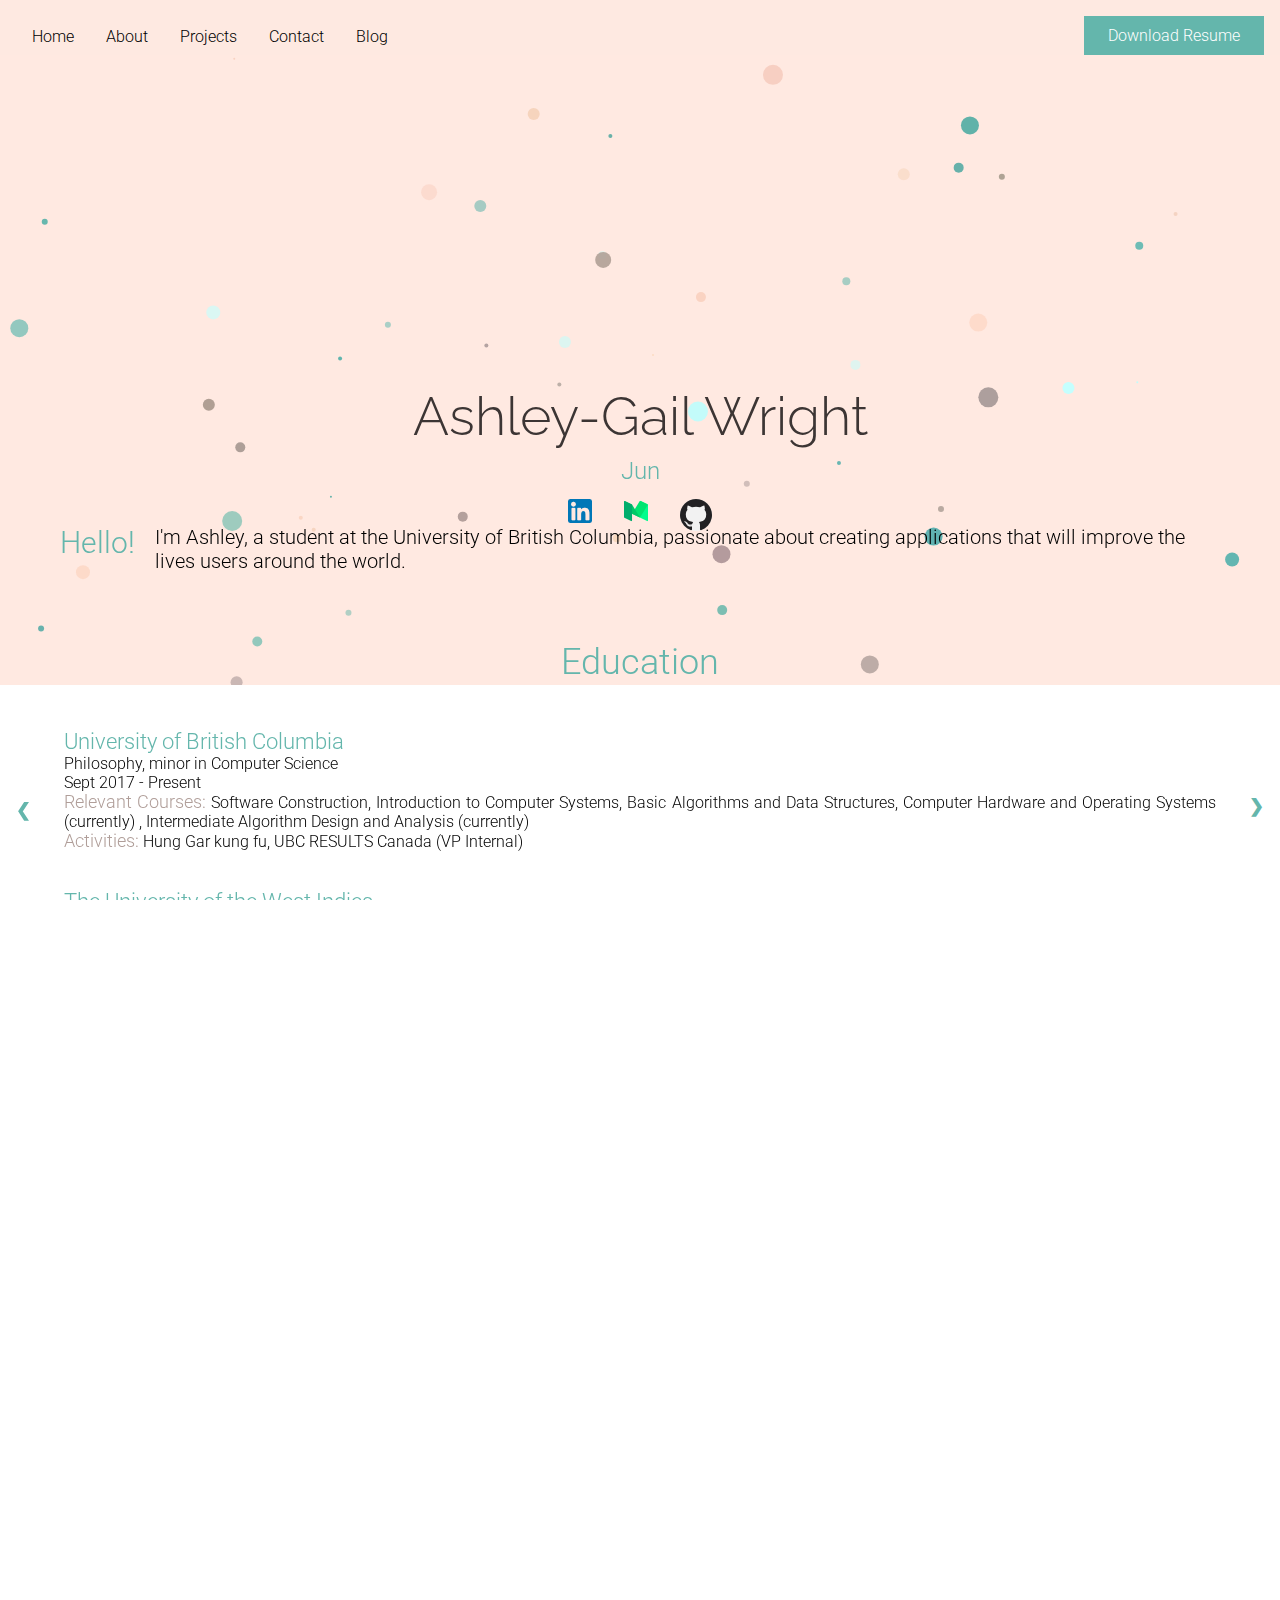
<file: index.html>
﻿<!DOCTYPE html>
<html lang="en">

<head>
    <meta charset="utf-8">
    <meta name="viewport" content="width=device-width, initial-scale=1, shrink-to-fit=no">
    <meta name="keywords" content="ashley-gail wright, ashley-gail, ashley wright,
                                    software developer, computer science, student,
                                    personal webpage">
    <meta name="description" content="Ashley-Gail Wright is a junior software developer currently majoring in
                                        Computer Science at the University of the British Columbia.">
    <meta name="author" content="Ashley-Gail Wright">
    <meta http-equiv="x-ua-compatible" content="ie=edge">
    <title>Ashley-Gail Wright</title>
    <link rel="icon" href="AW1.png">
    <!--Font-->
    <link href="https://fonts.googleapis.com/css?family=Raleway|Roboto:300,400" rel="stylesheet">

    <!-- CSS Files -->
    <link href="css/style.css" rel="stylesheet">

    <!-- JQuery -->
    <script src="https://ajax.googleapis.com/ajax/libs/jquery/3.3.1/jquery.min.js"></script>

    <!--Javascript Files-->
    <script src="js/particle.js" async></script>
    <script src="js/ticker.js" async></script>
    <script src="js/slideshow.js" async></script>


</head>
<body>
    <!--Container-->
    <div id="container">
        <!--Header-->
        <div id="header">
            <!--Top Bar-->
            <div class="flex-container" id="top-bar">
               
                <!--Navigation Bar-->
                <ul class="nav" id="nav-bar">
                    <li><a href="#header">Home </a> </li>
                    <li><a href="#about">About </a> </li>
                    <li><a href="#project">Projects </a> </li>
                    <li><a href="#contact">Contact </a> </li>
                    <li><a href="211.html">Blog </a> </li>
                </ul>
                <!--End of Navigation Bar-->

                <!-- Download Button-->
                <div class="flex-top-bar-item" id="download-button">
                    <a class="button" href="Ashley-Gail Wright Resume.pdf"><span id="download">Download</span> Resume </a>
                </div>
                <!-- End of Download Button -->
            </div>
            <!--End of Top Bar -->

            <!--Name/Heading Section-->
            <div id="main-heading">
                <canvas id="canvas"></canvas> <!--Particle Background-->
                <h1>Ashley-Gail Wright</h1> <!--Main Heading-->
                <p><span class="message-cycler" data-period="1500" data-rotate='["Junior Software Developer", "Dreamer", "Problem Solver"]'></span></p><!--Description Ticker-->
               
                <!--Social Media-->
                <div id="social-media-intro">
                    <!-- Icons gotten from https://www.flaticon.com/authors/freepik-->
                    <a href="https://www.linkedin.com/in/ashley-gail-wright-a8257b125/" target="_blank">
                        <img src="images/linkedin.png" alt="LinkedIn">
                    </a>
                    <a href="https://medium.com/@ashley.gail.wright" target="_blank">
                        <img src="images/medium.png" alt="Medium">
                    </a>
                    <a href="https://github.com/ashwri" target="_blank">
                        <img src="images/github.png" alt="Github">
                    </a>
                </div>
                <!--End of Social Media-->

            </div>
            <!--End of Name/Heading Section-->

            <!--Intro Content-->           
            <div id="intro" class= "flex-container">
                <div id="hello" class="fade-in disappear"> Hello!</div>
                <div id="intro-paragraph" class="fade-in">
                   <p> <span id="hello2">Hello! </span>I'm Ashley, a student at the University of British Columbia,
                    passionate about creating applications that will improve the lives users around the world. 
                    </p>
                </div>
           </div>
           <!--End of Intro Content-->
            
        </div>
        <!-- End of Header-->
       
        <!--Content-->
        <div class="flex-content">
            <!--About-->
            <div class="flex-content-item section" id="about">
               <!-- <!--Main Slide (Slide 1)
                <div id="about-intro" class="slides fade">

                    <h2> About </h2>
                    <p>
                        It's interesting how what should have been the easiest part of developing this personal webpage, 
                        turned out to to be the absolute hardest aspect. This introduction about myself turned out to be the hardest
                        part of this project. While reflecting on the perfect thing to say, I have found that there is no perfect thing.
                        I am no perfect being but the beauty of it all is that I am still learning about me.  With each experience 
                        and with each interaction I learn more about what I like,
                        what I dislike and most importantly, that I am growing and evolving each day. My beleifs and perspectives are 
                        evolving as I become more aware of myself and everything around me. <br /> </br>

                        Though I am unable to wri

                   
                        
                        
                        Lorem ipsum dolor sit amet, consectetur adipiscing elit, sed do eiusmod tempor incididunt ut
                        labore et dolore magna aliqua. Ut enim ad minim veniam, quis nostrud exercitation ullamco laboris
                        nisi ut aliquip ex ea commodo consequat. Duis aute irure dolor in reprehenderit in voluptate velit.
                        "Lorem ipsum dolor sit amet, consectetur adipiscing elit, sed do eiusmod tempor incididunt ut
                        labore et dolore magna aliqua. <span class="disappear">
                            Ut enim ad minim veniam, quis nostrud exercitation ullamco laboris
                            nisi ut aliquip ex ea commodo consequat. Duis aute iru "Lorem ipsum dolor sit amet, consectetur adipiscing elit, sed do eiusmod tempor incididunt ut
                            labore et dolore magna aliqua. Ut enim ad minim veniam, quis nostrud exercitation ullamco laboris
                            nisi ut aliquip ex ea commodo consequat. Duis aute iru
                        </span>
                        // Things to talk about : Software development - efficiency, adaptability, improving lives
                        // Interest in self-imrpovement and perpetually learning
                        // Interest in learning to ice-skate (can talk a bit about experience), tie dye and what it taught me, hung gar kung fu (and why I chose to do it) and
                        // recommend that everyone who is able, integrate some physical activity into their lives
                        //interest in doing yoga this semester
                    </p>
                </div>
                <!--End of Slide 1-->
                <!--Education Slide: Slide 2-->
                <div id="education" class="slides fade">
                    <h2> Education </h2>

                    <p>
                        <span class="slides-university"><span class="min-disappear"> The </span>University of British Columbia</span><br>
                        <span class="slides-course"> Philosophy, minor in <span class="min-disappear appear"> Computer Science</span> <span class="min-appear"> CS</span></span><br>
                        <span class="slides-date">Sept 2017 - Present</span><br>
                        <span class="disappear">
                            <span class="edu-subheading"> Relevant Courses: </span> Software Construction, Introduction to Computer Systems,
                            Basic Algorithms and Data Structures, Computer Hardware and Operating Systems <span>(currently)</span> ,
                            Intermediate Algorithm Design and Analysis <span>(currently)</span>
                            <br>
                            <span class="edu-subheading">Activities:</span> Hung Gar kung fu, UBC RESULTS Canada (VP Internal)
                        </span>
                        </span> <br><br>
                        <span class="slides-university">The University of the West Indies</span><br>
                        <span class="slides-course">Computer Science</span><br>
                        <span class="slides-date">Sept 2015 - Dec 2016</span><br>
                        <span class="disappear">
                            <span class="edu-subheading"> Relevant Courses:</span> Introduction to Object-Oriented Programming <br />
                            <span class="edu-subheading">Activities: </span> UWI Student Emergency Response Team
                        </span>
                    </p>
                </div>
                <!--End of Slide 2-->
                <!-- Experience Slide: Slide 3-->
                <div id="experience" class="slides fade">
                    <h2> Experience </h2>

                    <p>
                        <span class="slides-university">Software Engineer Intern</span><br>
                        <span class="slides-course"> Google</span><br>
                        <span class="slides-date">June 2019 - Present</span><br>
                        <span class="disappear">
                           
                        </span>
                        </br>
                        <span class="slides-university">Sports Statistician</span><br>
                        <span class="slides-course"> The University of British Columbia</span><br>
                        <span class="slides-date">Sept 2017 - Present</span><br>
                        <span class="disappear">
                             <span class="edu-subheading"> Accurately record </span> the satistics of varsity sporting
                            events.</br>
                            <span class="edu-subheading"> Improved the efficiency </span> and accuracy of the team's
                            statistics record through providing a more effective way of statistics keeping.
                        </span>
                        <br>
                        <span class="slides-university">Front-End Developer</span><br>
                        <span class="slides-course">Ashbiz Pharmacy Ltd</span><br>
                        <span class="slides-date">May 2018 - Aug 2018</span><br>
                        <span class="disappear">
                            <span class="edu-subheading"> Assisted </span> in the redesign of the pharmacy website.<br />
                            <span class="edu-subheading"> Improved </span> on the ideas for additional features for the website.<br />
                            <span class="edu-subheading"> Created​ </span> responsive web pages through the use of HTML, CSS, Javascript, Bootstrap and Angular Js.

                        </span>
                    </p>
                </div>
                <!--End of Slide 3-->
                <!--Ideology : Slide 4-->
                <div id="ideology" class="slides fade">
                    <h2> Ideology </h2>
                    <div id="ideologies">
                        <div class="icon">
                            <img class="disappear min-disappear appear" src="images/icons/dreambig.png" />
                           
                            <p>
                                <span class="ideology-title">Dream Big</span> 
                                    I believe in keeping my inner child alive by dreaming big. <span class="ideology-text"> I try
                                    my hardest to not to put any limits or constraints on my dreams -- regardless of how "unrealistic" they might seem.
                                </span>
                            </p>
                        </div>
                        <div class="icon">
                            <img class="disappear min-disappear appear" src="images/icons/positive.png" />
                            
                            <p>
                                <span class="ideology-title">Be Optimistic</span> 
                                    Being positive is essential to success and growth but
                                    has been the hardest for me to maintain. <span class="ideology-text"> I intend to keep adjusting  my perspectives and approaches
                                    to align with this.
                                </span>
                            </p>
                        </div>
                        <div class="icon">
                            <img class="disappear min-disappear appear" src="images/icons/progress.png" />
                          
                            <p>
                                <span class="ideology-title">Progress > Perfection</span> <span class="ideology-text">
                                    For a long time I struggled with getting things
                                    right on the first try. Failure wasn't an option -- an unhealthy belief. </span> Focusing on progress gives me the
                                    space to grow and thrive at my own pace.
                                
                            </p>
                        </div>
                        <div class="icon">
                            <img class="disappear min-disappear appear" src="images/icons/patience.png" />
                            <p>
                                <span class="ideology-title">Be Patient</span> <span class="ideology-text">
                                    In the era where everything seems to happen instantaneously,
                                    it can sometimes be hard to practice patience.  </span> Practising patience allows me to slow down and appreciate the journey.
                               
                            </p>
                        </div>
                    </div>
                </div>
                <!-- End of SLide 4-->

                <a class="prev" onclick="plusSlides(-1)">&#10094;</a>
                <a class="next" onclick="plusSlides(1)">&#10095;</a>

                <br>



            </div>
            <div style="text-align:center" id="dots">
                <span class="dot"></span>
                <span class="dot"></span>
                <span class="dot"></span>
                <span class="dot"></span>
            </div>
            <!--End of About-->
            <!--Project-->
            <div id="project" class="section">
                <h2>Projects</h2>

                <div class="flex-container" id="project-items">
                    <!-- Project 1-->
                    <div class="project-item">
                        <a href="https://github.com/ashwri/Logical-Equiv-App.git" target="_blank">
                            <img src="images/equiv.png" />
                        </a>
                    </div>
                    <!--End of Project 1-->



                </div>
            </div>

<!--
            Contacts
            <div class="section" id="contact">
                <h2> Contact Me </h2>
                <p>
                    I'm glad you've visited my page and I hope you liked it! If you have any questions or comments,
                    don't hesitate to email me at ashley.gail.wright@gmail.com or message me on linkedIn. I look forward to hearing from you :) .
                </p>

                Contact Form
        <div id="contact-form">

            <form method="post" action="form-to-email.php">
                <p class="form-label">Name</p> <input type="text" name="name" placeholder="Enter your name" required>
                <p class="form-label">Email</p> <input type="text" name="email" placeholder="Enter your email" required>
                <p class="form-label">Message </p>
                <textarea name="message" placeholder="Enter your message here..." style=" height: 200px;" required></textarea>
                <input type="submit" value="Send" class="button">


            </form>
        </div>
    
            </div>
            End of Contacts

             <div class="section" id="random">
                 <h2> My Current Interests </h2>
                 <div class="row flex-container">
                     <div class="col-60">
                         <ul>
                             <li>
                                 Currently Reading:
                                 <ul>
                                     <li> When Relaxing: The Alchemist by  Paulo Coelho</li>
                                     <li> For skill development: Effective Java by Joshua Bloch</li>
                                 </ul>
                             </li>
                             <li>
                                 Currently On Repeat:
                                 <ul>
                                     <li> My Morning Playlist to get the day started</li>
                                     <li>
                                         
                                         Twenty-One Pilot's to keep me in the zone
                                     </li>
                                     <li> Koffee or Jason Mraz when I'm relaxing </li>
                                 </ul>

                             </li>

                             <li>
                                 Projects Currently Working On:
                                 <ul>
                                     <li>The Logical Equivalent App</li>
                                     <li>This Personal Webpage</li>
                                     <li>My personal development</li>
                                 </ul>
                             </li>
                         </ul>
                     </div>
                     <div class="col-40">
                         <iframe src="https://open.spotify.com/embed/playlist/4ohtWfLvuUDDmfsab5wLdF"
                                 width="350" height="80" frameborder="0" allowtransparency="true" allow="encrypted-media"></iframe>
                         <iframe src="https://open.spotify.com/embed/playlist/37i9dQZF1DX7F6B5noG69s"
                                 width="350" height="80" frameborder="0" allowtransparency="true" allow="encrypted-media"></iframe>
                         <iframe src="https://open.spotify.com/embed/album/0v1VLjgwVun46wA13DWUJI" 
                                 width="350" height="80" frameborder="0" allowtransparency="true" allow="encrypted-media"></iframe>
                     </div>
                 </div>
                 

             </div>
            -->

            <footer class="disclaimer">
                <p>
                    Disclaimer: This webpage is still under construction
                </p>
            </footer>

            <footer>
                <div>
                    <img src="images/copyright.png"> Ashley-Gail Wright 2019  || ashley.gail.wright@gmail.com
                </div>

            </footer>

        </div>
    </div>
    <script src="js/script.js"></script> 
   
 
</body>
</html>
</file>
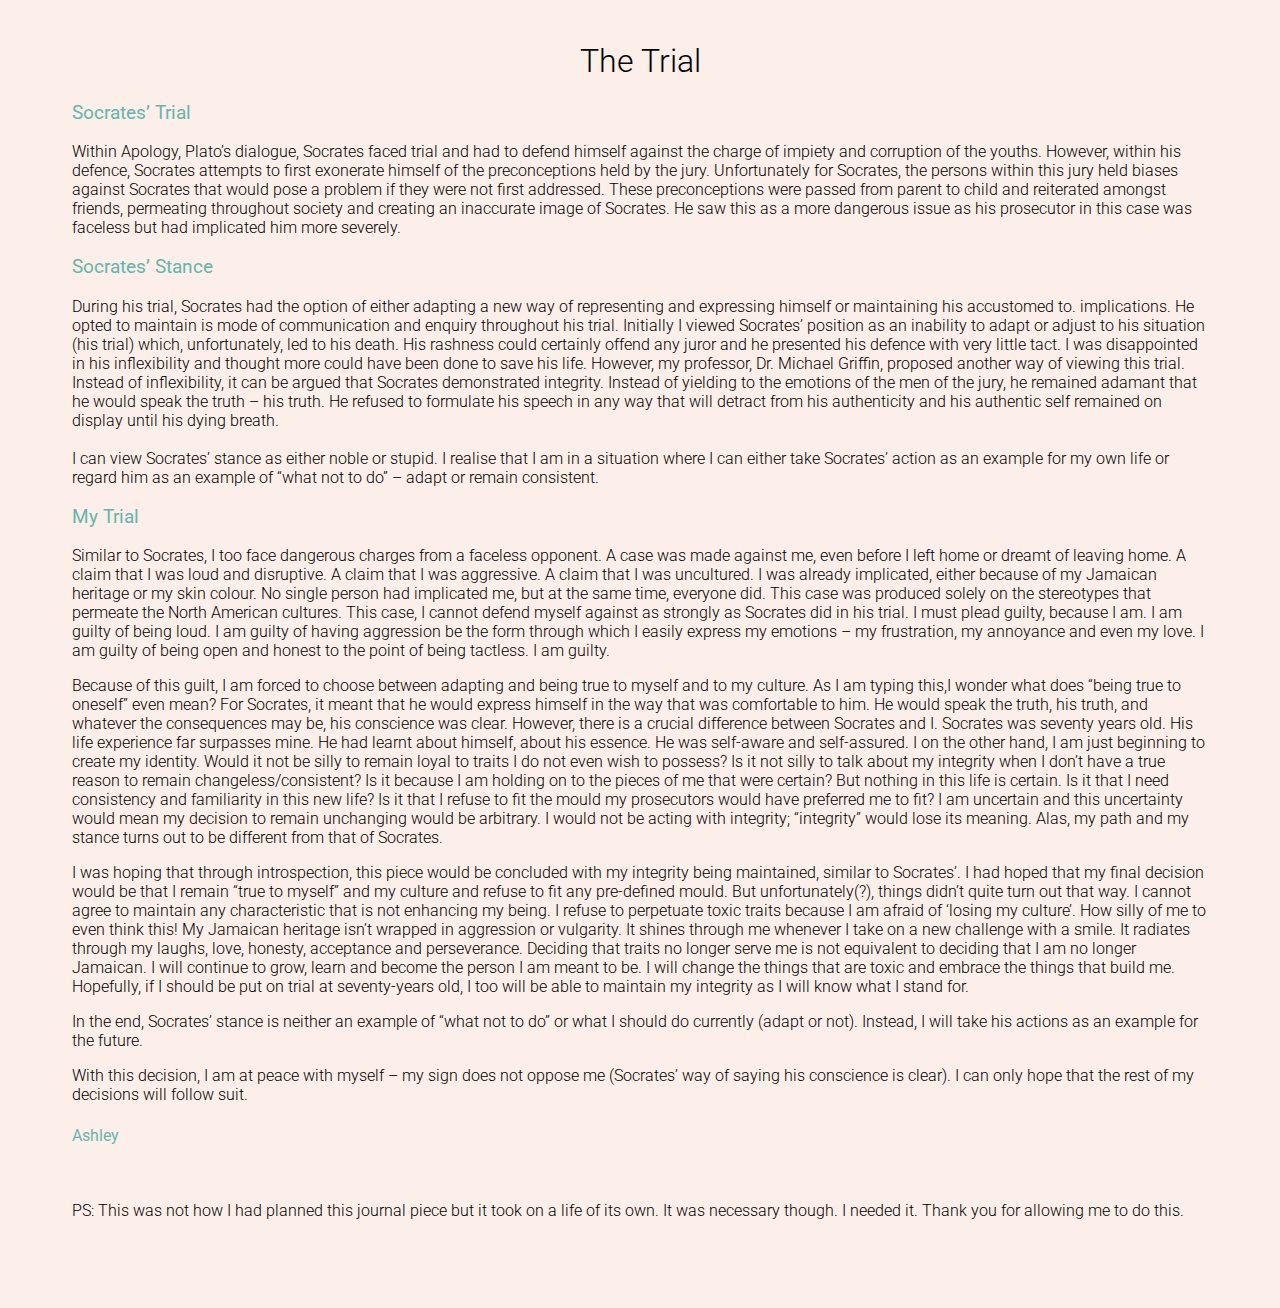
<file: 211.html>
<!DOCTYPE html>
<html lang="en">

<head>
    <meta charset="utf-8">
    <meta name="viewport" content="width=device-width, initial-scale=1, shrink-to-fit=no">
    <meta name="keywords" content="ashley-gail wright, ashley-gail, ashley wright,
                                    software developer, computer science, student,
                                    personal webpage">
    <meta name="description" content="Ashley-Gail Wright is a junior software developer currently majoring in
                                        Computer Science at the University of the British Columbia.">
    <meta name="author" content="Ashley-Gail Wright">
    <meta http-equiv="x-ua-compatible" content="ie=edge">
    <title>Ashley-Gail Wright</title>
    <link rel="icon" href="AW1.png">
    <!--Font-->
    <link href="https://fonts.googleapis.com/css?family=Raleway|Roboto:300,400" rel="stylesheet">

    <!-- CSS Files -->
    <!-- <link href="css/style.css" rel="stylesheet"> -->
    <style>
        html{
            background-color:#fceee8;
        }
        body{
            padding:5% ;
            padding-top: 1%;
        }
        *{
            font-family: 'Roboto', sans-serif;
            font-weight: 300;

        }
        h3, h4{
            font-weight: 400;
            color: #64B6AC;
        }
        h1{
            position: relative;
            text-align: center;

        }
        /* p{
            color:rgb(66, 66, 66);
        } */

        
    </style>

    <!-- JQuery -->
    <script src="https://ajax.googleapis.com/ajax/libs/jquery/3.3.1/jquery.min.js"></script>

    <!--Javascript Files-->
    <script src="js/particle.js" async></script>
    <script src="js/ticker.js" async></script>
    <script src="js/slideshow.js" async></script>


</head>
<body>
    <h1>The Trial</h1>
    <h3> Socrates’ Trial</h3>
    <p>Within Apology, Plato’s dialogue, Socrates faced trial and had to defend himself against the charge of impiety and corruption 
        of the youths. However, within his defence, Socrates attempts to first exonerate himself of the preconceptions held by the jury. 
        Unfortunately for Socrates, the persons within this jury held biases against Socrates that would pose a problem if they 
        were not first addressed. These preconceptions were passed from parent to child and reiterated amongst friends, permeating throughout society 
        and creating an inaccurate image of Socrates. He saw this as a more dangerous issue as his prosecutor in this case was faceless but had implicated
        him more severely. 
     </p>

    <h3> Socrates’ Stance </h3>
    <p> 
        During his trial, Socrates had the option of either adapting a new way of representing and expressing himself or maintaining his 
        accustomed to. implications. He opted to maintain is mode of communication and enquiry throughout his trial.
        Initially I viewed Socrates’ position as an inability to adapt or adjust to his situation (his trial) which, unfortunately, 
        led to his death. His rashness could certainly offend any juror and he presented his defence with very little tact. I was disappointed 
        in his inflexibility and thought more could have been done to save his life.  However, my professor, Dr. Michael Griffin, proposed another way 
        of viewing this trial. Instead of inflexibility, it can be argued that Socrates demonstrated integrity. Instead of yielding to the
         emotions of the men of the jury, he remained adamant that he would speak the truth – his truth. He refused to formulate his speech in 
         any way that will detract from his authenticity and his authentic self remained on display until his dying breath. <br/></br>
        I can view Socrates’ stance as either noble or stupid. I realise that I am in a situation where I can either take Socrates’ action as an 
        example for my own life or regard him as an example of “what not to do” – adapt or remain consistent. 
 </p>


    <h3> My Trial  </h3>
    <p></p>Similar to Socrates, I too face dangerous charges from a faceless opponent. A case was made against me, even before I 
    left home or dreamt of leaving home. A claim that I was loud and disruptive. A claim that I was aggressive. A claim that I was
     uncultured.  I was already implicated, either because of my Jamaican heritage or my skin colour. No single person had implicated
      me, but at the same time, everyone did. This case was produced solely on the stereotypes that permeate the North American cultures. 
      This case, I cannot defend myself against as strongly as Socrates did in his trial. I must plead guilty, because I am. I am guilty of being loud. I 
      am guilty of having aggression be the form through which I easily express my emotions – my frustration, my annoyance and even my 
      love. I am guilty of being open and honest to the point of being tactless. I am guilty. </br>

    <p>
        Because of this guilt, I am forced to choose between adapting and being true to myself and to my culture. 
        As I am typing this,I wonder what does “being true to oneself” even mean? For Socrates, 
        it meant that he would express himself in the way that was comfortable to him. He would speak the truth, 
        his truth, and whatever the consequences may be, his conscience was clear. However, there is a crucial difference between 
        Socrates and I. Socrates was seventy years old. His life experience far surpasses mine. He had learnt about himself, about his essence. 
        He was self-aware and self-assured. I on the other hand, I am just beginning to create my identity. Would it not 
        be silly to remain loyal to traits I do not even wish to possess? Is it not silly to talk about my integrity when I don’t have 
        a true reason to remain changeless/consistent? Is it because I am holding on to the pieces of me that were certain? But nothing in this 
        life is certain. Is it that I need consistency and familiarity in this new life? Is it that I refuse to fit the mould my 
        prosecutors would have preferred me to fit?  I am uncertain and this uncertainty would mean my decision to remain unchanging would be arbitrary. 
         I would not be acting with integrity; “integrity” would lose its meaning. Alas, my path and my stance 
        turns out to be different from that of Socrates. 
   
   </p> 
   <p>
        I was hoping that through introspection, this piece would be concluded with my integrity being maintained, 
        similar to Socrates’. I had hoped that my final decision would be that I remain “true to myself” and my culture and 
        refuse to fit any pre-defined mould. But unfortunately(?), things didn’t quite turn out that way. I cannot agree to maintain 
        any characteristic that is not enhancing my being. I refuse to perpetuate toxic traits because I am afraid of ‘losing my 
        culture’. How silly of me to even think this! My Jamaican heritage isn’t wrapped in aggression or vulgarity. It shines through 
        me whenever I take on a new challenge with a smile. It radiates through my laughs, love, honesty, acceptance and perseverance. 
        Deciding that traits no longer serve me is not equivalent to deciding that I am no longer Jamaican. I will continue to grow, 
        learn and become the person I am meant to be. I will change the things that are toxic and embrace the things that build me. 
        Hopefully, if I should be put on trial at seventy-years old, I too will be able to maintain my integrity as I will know what 
        I stand for.

   </p>
   <p>
        In the end, Socrates’ stance is neither an example of “what not to do” or what I should do currently (adapt or not). 
        Instead, I will take his actions as an example for the future.
 
   </p>
   <p>
        With this decision, I am at peace with myself – my sign does not oppose me (Socrates’ way of saying his conscience is clear). 
        I can only hope that the rest of my decisions will follow suit.

   </p>

    <h4>Ashley</h4> 
    <br>
    <p>
        PS: This was not how I had planned this journal piece but it took on a life of its own. 
        It was necessary though. I needed it. Thank you for allowing me to do this.

    </p>

</body>
</html>
</file>
<file: css/style.css>
/* Main */
*{
    margin: 0;
    padding:0;
    font-family: 'Roboto', sans-serif;
    font-weight: 300;

}


.disappear{
    display: block;
}
html,body {
    width:100%;
    height:100%;
    overflow-x: hidden;
 }

.flex-container {
    display: flex;
    flex-direction: row;
    flex-wrap: nowrap;
}   

/*Top Bar*/

#top-bar{
    background-color: #fee9e1;
}

.menu-icon{
  
}
.nav {
    list-style: none;
    list-style-type: none;
    margin-left : 1em;
    margin-top: .2em;
}

.nav li {
    float: left;
    padding-left: 1em;
    padding-right: 1em;
    margin-top: 1.5em;
    
}


li a {
    text-decoration: none;
    text-align: center;
    color: black;
}
.nav li a:hover{
    color: #64B6AC;
}

#download-button{
    margin-left: auto;
}

.button {
    margin-top: 1em;
    border: none;
    color: white;
    padding: 10px 24px;
    text-align: center;
    text-decoration: none;
    display: inline-block;
    font-size: 16px;
    margin-right: 1em;
    background-color: #64B6AC;
}

/*Heading/Name Section*/

#main-heading{
    width: 100%;
    height: 470px;
    color: #3C3534;
    background-color: #F5F5F5;
   
}
#main-heading canvas{
    cursor: pointer;
}

#main-heading h1{
    text-align: center;
    display: block;
    position: relative;
    bottom: 65%;
    font-family: 'Raleway', sans-serif;
    font-size: 54px;
    
}

#main-heading p{
   
    display: block;
    font-size: 24px;
    position: relative;
    bottom: 63%;
    text-align: center;
    height: 26px;
    color:#64B6AC;
  
}

#social-media-intro{
    display:flex;
    position: relative;
    bottom: 63%;
    justify-content: center;
}

#social-media-intro a{
    margin: 1em;
}
#pic{
   
    position: relative;
    bottom: 63%;
}
#pic img{
    display: block;
    margin-left: auto;
    margin-right: auto;
}


/**Intro**/
#intro {
    padding-left: 3em;
    padding-right: 3em;
    padding-bottom: 1em;
    display: flex;
    flex-direction: row;
    flex-wrap: nowrap;
    font-size: 20px; 
    background-color: #F5F5F5;
    margin-top: 0;
    padding-top: 0;
    
}

#hello{
    font-size: 30px;
    display: inline-block;
    color: #64B6AC;
    /*margin-top: 1.7em;*/
    margin-top: 0;
	padding-top : 0;
}

#hello2{
    display: none;
}

#intro-paragraph{
    padding-left: 1em;
   /* padding-top: 2.4em;*/
  
    
}

.fade-in {
	opacity: 1;
	animation-name: fadeInOpacity;
	animation-iteration-count: 1;
	animation-timing-function: ease-in;
	animation-duration: 2s;
}

@keyframes fadeInOpacity {
	0% {
		opacity: 0;
	}
	100% {
		opacity: 1;
	}
}


.section {
    padding-top: 3em;
    width: 100%;
    display:block;
}

/**About Section**/

#about{
    height: 500px;
    background-color: white;
    
}

.slides{
    display: block;
    height: 340px;
    width: 100%;
    
}

.slides h2, .section h2{
    text-align: center; 
    display: block;
    font-size: 36px;
    color: #64B6AC;
    width: 100%;
    margin: 0;
    padding-bottom: .4em;

}

.slides-university{
    color: #64B6AC;
    font-size: 22px;
}


.slides p{
    height: 300px;
    margin-top: 1em;
    padding: 1em;
    padding-left: 4em;
    padding-right: 4em;
    text-align: justify;
    
}

.edu-subheading{
    font-size: 1.1em;
    color: #B09E99
}

#ideology div{
    display: flex;
    flex-wrap: wrap;
	flex-direction: row;
	margin-top: 10px;
	position: relative;
	left: 50px;
	
}

.icon{
	display: block;
	margin: 20px;
	width: 250px;
    padding: 0;
   
}

#ideology p{
	padding: 0;
}
#ideology img{
	position: relative;
    left: 25%;
    object-fit: none;
    

}

.ideology-title{
    font-size: 1.15em;
    color: #64B6AC;
}
/* Next & previous buttons */
.prev, .next {
    display: inline-block;
    cursor: pointer;
    position: relative;
    bottom: 180px;
    width: auto;
    padding: 16px;
    margin-top: -22px;
    color: #64B6AC;
    font-weight: bold;
    font-size: 18px;
    transition: 0.6s ease;
    border-radius: 0 3px 3px 0;
  }
  
  /* Position the "next button" to the right */
  .next {
    right: 0;
    border-radius: 3px 0 0 3px;
    float: right;
  }
  
  /* On hover, add a black background color with a little bit see-through */
  .prev:hover, .next:hover {
    background-color: rgba(0,0,0,0.8);
  }

  #dots{
      width: 100%;
   /*   background-color: white;*/
      padding-bottom: 1em;
  }
.dot {
    height: 15px;
    width: 15px;
    margin: 0 2px;
    background-color: #bbb;
    border-radius: 50%;
    display: inline-block;
    transition: background-color 0.6s ease;
}

.active {
    background-color: #717171;
  }
  
  /* Fading animation */
  .fade {
    -webkit-animation-name: fade;
    -webkit-animation-duration: 1.5s;
    animation-name: fade;
    animation-duration: 1.5s;
  }
  
  @-webkit-keyframes fade {
    from {opacity: .4} 
    to {opacity: 1}
  }
  
  @keyframes fade {
    from {opacity: .4} 
    to {opacity: 1}
  }
  
  /* On smaller screens, decrease text size */
  @media only screen and (max-width: 300px) {
    .text {font-size: 11px}
  }
  #project{
    height: 300px;
    background-color: #F5F5F5;
    padding: 1.5em;
    
}



.project-item{
    width:25%;
    justify-content: center;
    margin-top: 1em;
}

.project-item img{
    display: block;
    margin-right: auto;
    margin-left: auto;
    border-radius: 1em;
}


#skills{
   
    height: 300px;
    background-color: white;
    
}



#contact{
    height: 850px;
    background-color: white;
    
}

#contact h2{
    text-align: center; 
    display: block;
    font-size: 36px;
    color: #64B6AC;
    width: 100%;
    margin: 0;
    padding-bottom: .4em; 

}

#contact p {

    margin-top: 1em;
    padding: 1em;
    padding-left: 10em;
    padding-right: 10em;
    text-align: justify;
}

#contact-form{
	margin-top: 2em;
	display: block;
}

.form-label{
	margin-right: 1em;
}

input[type=text] {
    width: 30%;
    padding: 8px 20px;
    padding-left: 0;
    margin: 8px 0;
    box-sizing: border-box;
    border-top: none;
    border-left: none;
    border-right: none;
    font-size: 16px;
    margin-left: 10em;
    
}

input[type=text]:focus {
    border: 2px solid #64B6AC;
}

textarea{
    width: 800px;
    height:900px;
    font-size: 16px;
    margin: 1em;
    margin-left: 10em;
    padding: .5em;
}

input[type=submit]{
    position: relative;
    top: 2em;
    /*right: 61%;*/
}

#random{
    height: 350px;
    background-color: white;

}

#random h2{
    text-align: center; 
    display: block;
    font-size: 36px;
    color: #64B6AC;
    width: 100%;
    margin: 0;
    padding-bottom: .4em; 
}

footer{
	height: 60px;
    background-color: #F5F5F5;
    text-align: center;
    vertical-align: center;
}

footer div{
    position: relative;
   
    top: 10px;
    
}

.disclaimer {
    background-color: #fee9e1;
    color: #3C3534;

}

.disclaimer p{
    width: 100%;
    text-align: center;
    vertical-align: center;
    padding-top: 0.5em;

}

.icon-disappear{
    display:none;
}


@media screen and (max-width: 585px){
    
    #hello{
        display: none;
    }
    #hello2{
        color: #64B6AC;
        font-size: 24px; 
        display: inline-block;
        padding-right: .3em;
    }
   

    #ideology div{
        /*display: block;
        position: relative;*/
        left: 10px;
    }
    .min-disappear{
        display: none;
    }
    #contact p {
        padding-left: 5em;
        padding-right: 5em;
        text-align: justify;
    }
    .min-appear{
        display:inline;
    }

}
textarea{
    width: 300px;
    font-size: 10px;
  
}
@media screen and (min-width: 586px){
    .min-appear{
        display:inline;
    }
    .min-disappear{
        display:none;
    }
    textarea{
        width: 450px;
        font-size: 12px;
      
    }
    
   
}

@media screen and (max-width: 678px){
    .ideology-text{
        display: none;
    }
    .icon{
        width: 30%;
    }
}
@media screen and (max-width: 768px){
       
    #download{
        display: none;
    }
  
    .nav li a{
        display: none;
    }
    
    #main-heading h1{
  
        padding-left : .5em;
        padding-right : .5em;
    }
   .icon-disappear{
       display: inline;
   }
   .disappear{
    display: none;
    }
 /*   .icon{
        width: 130px;
        height: 
    }*/

    textarea{
        width: 450px;
        font-size: 12px;
      
    }
}
@media screen and (min-width: 770px){
    textarea{
        width: 500px;
        font-size: 14px;
      
    }
    footer{
        height: 40px;
    }

}

@media screen and (min-width: 910px){
    textarea{
        width: 600px;
        font-size: 14px;
      
    }

}

@media screen and (max-width:1269px){
    .icon{
        height: 130px;
    } 
    .icon > img{
        object-fit: fill;
    }
    
}
@media screen and (min-width: 1270px){
    .appear{
        display: inline;
    }
    .min-appear{
        display: none;
    }
}
.row{
    width: 100%;
    height: 100%;
    
}

.col-40{
    width: 40%;
    
}
.col-60{
    width: 60%;
    padding-left: 4em;
}
</file>
